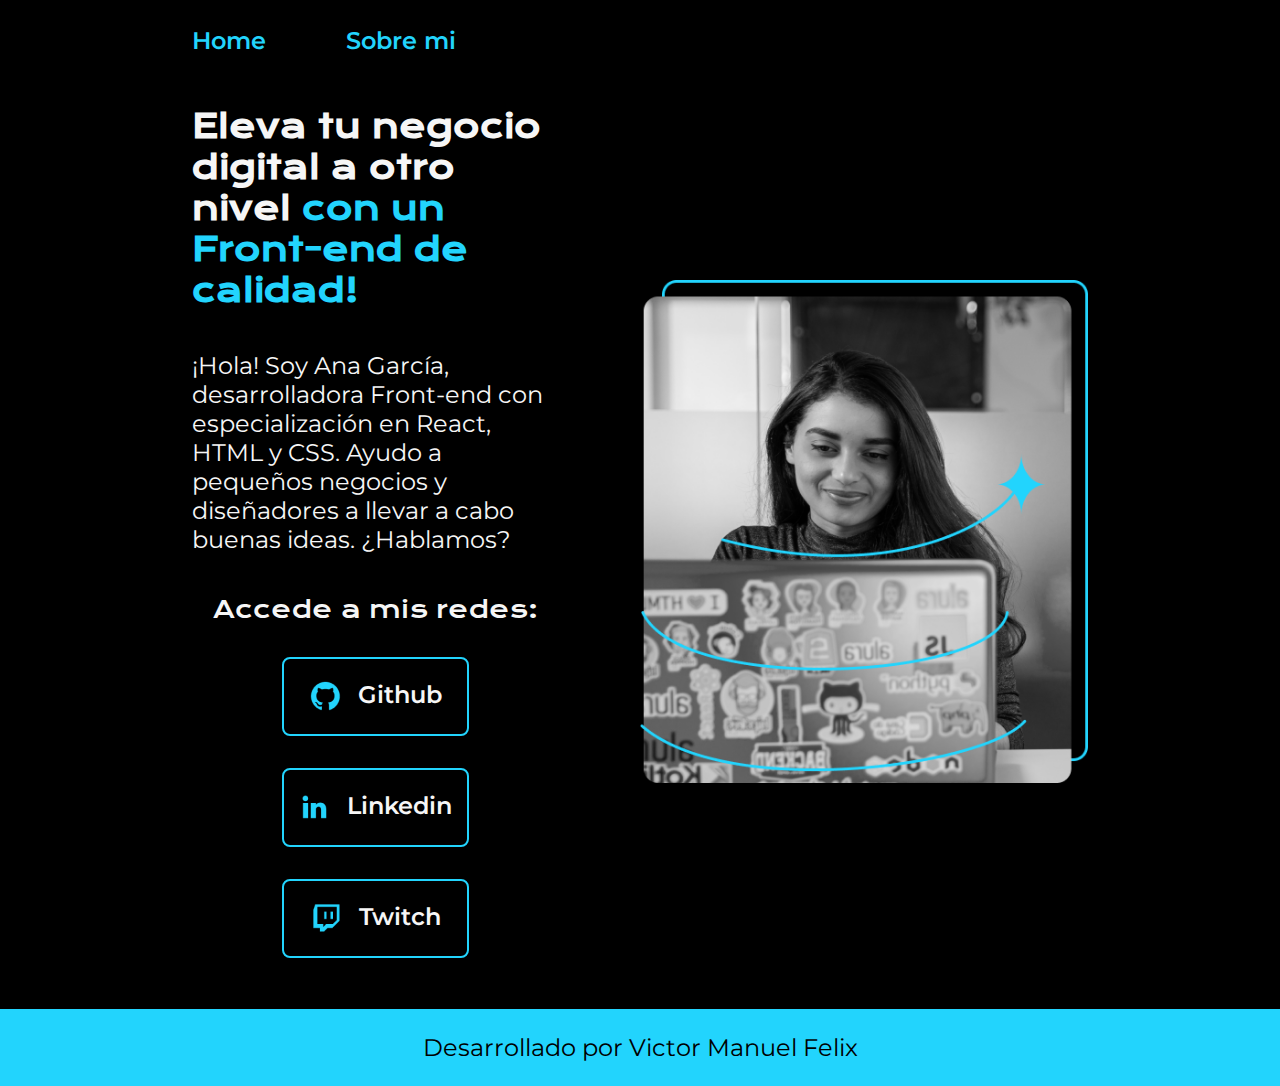
<file: index.html>
<!DOCTYPE html>
<html lang="es-mx">
<head>
    <meta charset="UTF-8">
    <meta http-equiv="X-UA-Compatible" content="IE=edge">
    <meta name="viewport" content="width=device-width, initial-scale=1.0">
    <title>Portafolio</title>
    <link rel="stylesheet" href="./styles/style.css">

</head>
<body>
    <header class="header">
        <nav class="header__menu">
            <a class="header__menu__link" href="index.html">Home</a>
            <a class="header__menu__link" href="about.html">Sobre mi</a>
        </nav>
    </header>
    <main class="presentacion">
        <section class="presentacion__contenido">
            <h1 class="presentacion__contenido__titulo">
            Eleva tu negocio digital a otro nivel 
            <strong class="titulo-destaque">con un Front-end de calidad!
            </strong></h1>
            <p class="presentacion__contenido__texto">¡Hola! Soy Ana García, desarrolladora Front-end con 
                especialización en React, HTML y CSS. Ayudo a pequeños 
                negocios y diseñadores a llevar a cabo buenas ideas. 
                ¿Hablamos?

            </p>
            <div class="presentacion__enlaces">
                <h2 class="presentacion__enlaces__subtitulo">Accede a mis redes:</h2>
                <a class="presentacion__enlaces__link" href="https://github.com/">
                    <img src="./assets/github.png">
                    Github
                </a>
                <a class="presentacion__enlaces__link" href="https://linkedin.com/in/">
                    <img src="./assets/linkedin.png">
                    Linkedin
                </a>
                <a class="presentacion__enlaces__link" href="https://twitch.tv/">
                    <img src="./assets/twitch.png">
                    Twitch
                </a>
        </div>

        </section>
            <img class="presentacion__imagen" src="./assets/Imagem.png" alt="Imagen de Ana Garcia Trabajando">
    </main>
    <footer class="footer">
        <p>Desarrollado por Victor Manuel Felix</p>
    </footer>
</body>
</html>
</file>
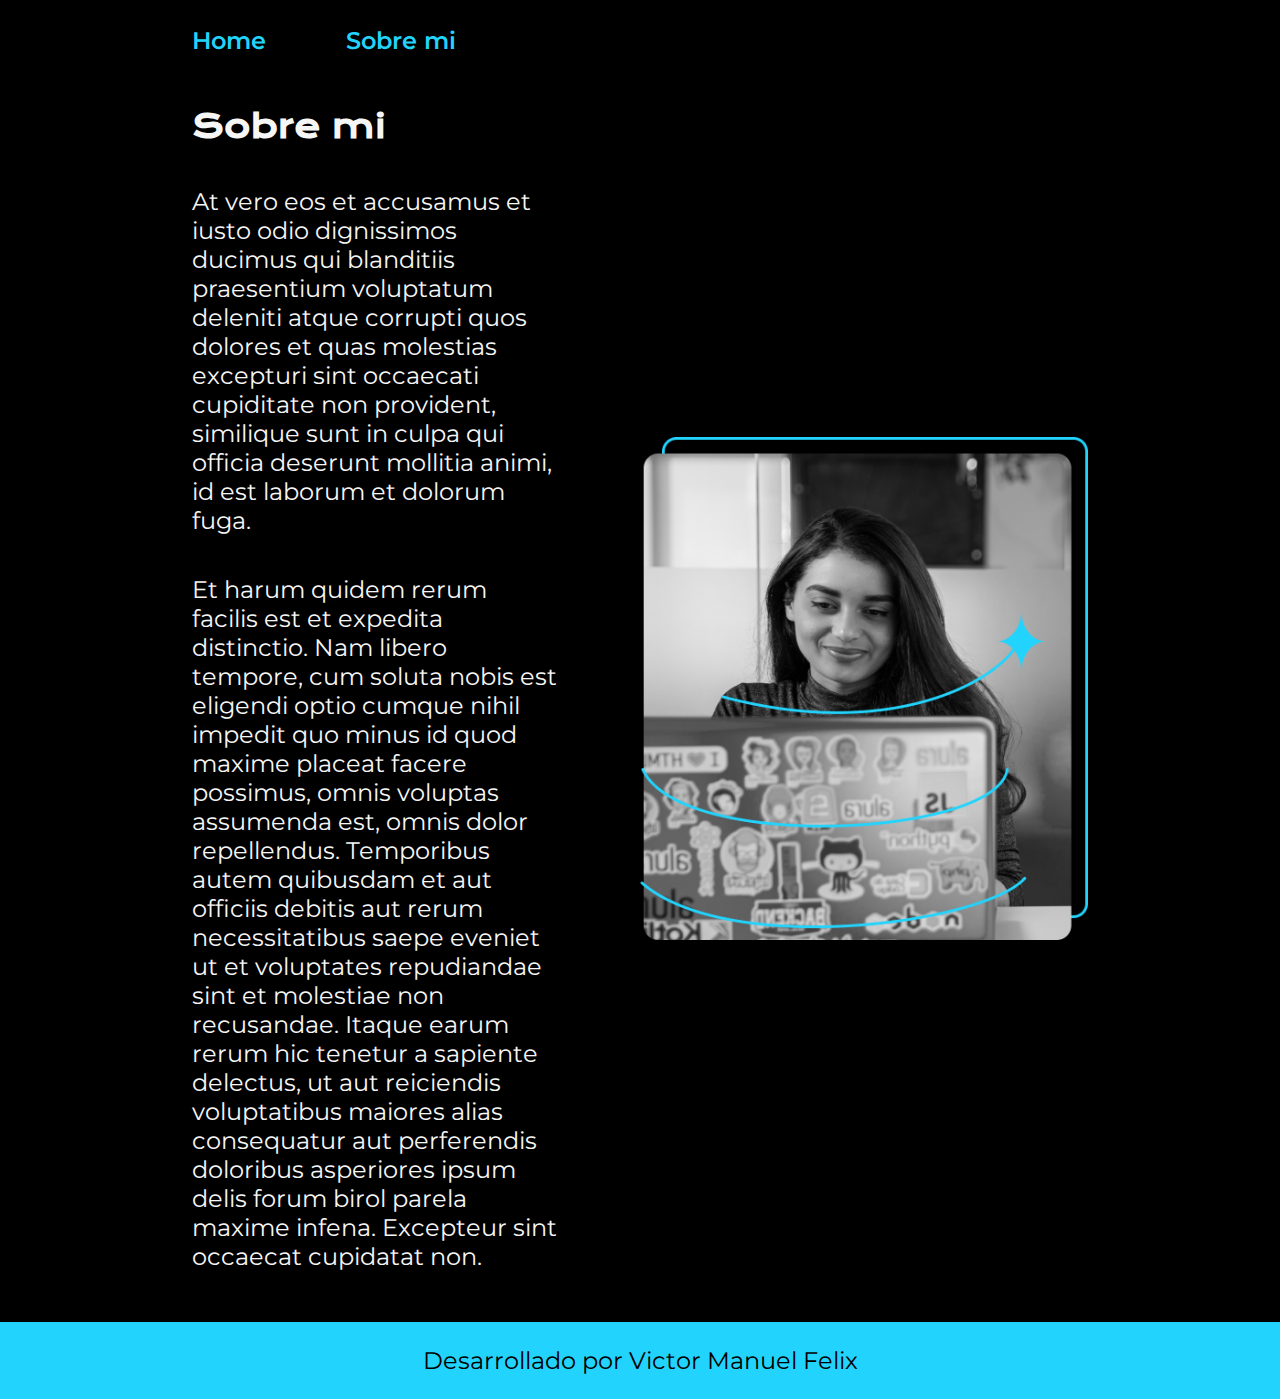
<file: about.html>
<!DOCTYPE html>
<html lang="es-mx">
<head>
    <meta charset="UTF-8">
    <meta name="viewport" content="width=device-width, initial-scale=1.0">
    <title>Sobre mi</title>
    <link rel="stylesheet" href="./styles/style.css">
</head>
<body>
    <header class="header">
        <nav class="header__menu">
            <a class="header__menu__link" href="index.html">Home</a>
            <a class="header__menu__link" href="about.html">Sobre mi</a>

        </nav>
    </header>
    <main class="presentacion">

        <section class="presentacion__contenido">
            <h1 class="presentacion__contenido__titulo">Sobre mi</h1>
            <p class="presentacion__contenido__texto">At vero eos et accusamus et iusto odio dignissimos ducimus qui blanditiis praesentium voluptatum deleniti atque corrupti quos dolores et quas molestias excepturi sint occaecati cupiditate non provident, similique sunt in culpa qui officia deserunt mollitia animi, id est laborum et dolorum fuga.</p>
            <p class="presentacion__contenido__texto">Et harum quidem rerum facilis est et expedita distinctio. Nam libero tempore, cum soluta nobis est eligendi optio cumque nihil impedit quo minus id quod maxime placeat facere possimus, omnis voluptas assumenda est, omnis dolor repellendus. Temporibus autem quibusdam et aut officiis debitis aut rerum necessitatibus saepe eveniet ut et voluptates repudiandae sint et molestiae non recusandae. Itaque earum rerum hic tenetur a sapiente delectus, ut aut reiciendis voluptatibus maiores alias consequatur aut perferendis doloribus asperiores ipsum delis forum birol parela maxime infena. Excepteur sint occaecat cupidatat non.</p>

        </section>
        <img class="presentacion__imagen" src="./assets/Imagem.png" alt="Imagen de Ana Garcia Trabajando">

    </main>
    <footer class="footer">
        <p>Desarrollado por Victor Manuel Felix</p>
    </footer>
</body>
</html>
</file>
<file: styles/style.css>
@import url('https://fonts.googleapis.com/css2?family=Krona+One&family=Montserrat:ital,wght@0,100..900;1,100..900&display=swap');


:root{
    --color-primario:#000000;
    --color-secundario:#f6f6f6;
    --color-terciario:#22D4FD;
    --color-hover:#272727;

    --fuente-montserrat:"Montserrat", sans-serif;
    --fuente-krona:"Krona One", sans-serif;
}

*{
    padding: 0;
    margin: 0;
}

body {
    box-sizing: border-box;
    background-color: var(--color-primario);
    color: var(--color-secundario);
  }

  .header{
    padding: 2% 0% 0% 15%;
  }

.header__menu{
    display: flex;
    gap: 80px;
}

.header__menu__link{
    font-family: var(--fuente-montserrat);
    font-size: 1.5rem;
    font-weight: 600;
    color: var(--color-terciario);
    text-decoration: none;
}



.presentacion{
    padding: 4% 15%;
    display: flex;
    align-items: center;
    justify-content: space-between;
    gap: 82px;
}

.presentacion__contenido{
    width: 50%;
    display: flex;
    flex-direction: column;
    gap: 40px;
}


.presentacion__contenido__titulo{
    font-size: 2rem;
    font-family: var(--fuente-krona);
}

.titulo-destaque{
    color: #22D4FD;
}

.presentacion__contenido__texto{
    font-size: 1.5rem;
    font-family: var(--fuente-montserrat);
}

.presentacion__enlaces{
    display: flex;
    justify-content: space-between;
    flex-direction: column;
    align-items: center;
    gap: 32px;
}

.presentacion__enlaces__subtitulo{
    font-family: var(--fuente-krona);
    font-size: 1.5rem;
    font-weight: 400;
}

.presentacion__enlaces__link{
    width: 50%;
    text-align: center;
    padding: 21.5px 0;
    border-radius: 8px;
    font-size: 1.5rem;
    font-weight: 600;
    text-decoration: none;
    color: var(--color-secundario);
    font-family: var(--fuente-montserrat);
    border: 2px solid var(--color-terciario);
    display: flex;
    justify-content: center;
    gap: 16px;
}

.presentacion__enlaces__link:hover{
     background-color: var(--color-hover);
}

.presentacion__imagen{
    width: 50%;
}

.footer{
    background-color: var(--color-terciario);
    padding: 24px;
    color: var(--color-primario);
    text-align: center;
    font-family: var(--fuente-montserrat);
    font-size: 1.5rem;
    font-weight: 400;
}

@media (max-width: 1200px){

    .header{
        padding: 10%;
    }

    .header__menu{
        justify-content: center;
    }

    .presentacion{
        flex-direction: column-reverse;
        padding: 5%;
    }

    .presentacion__contenido{
        width: auto;
    }
}
</file>
